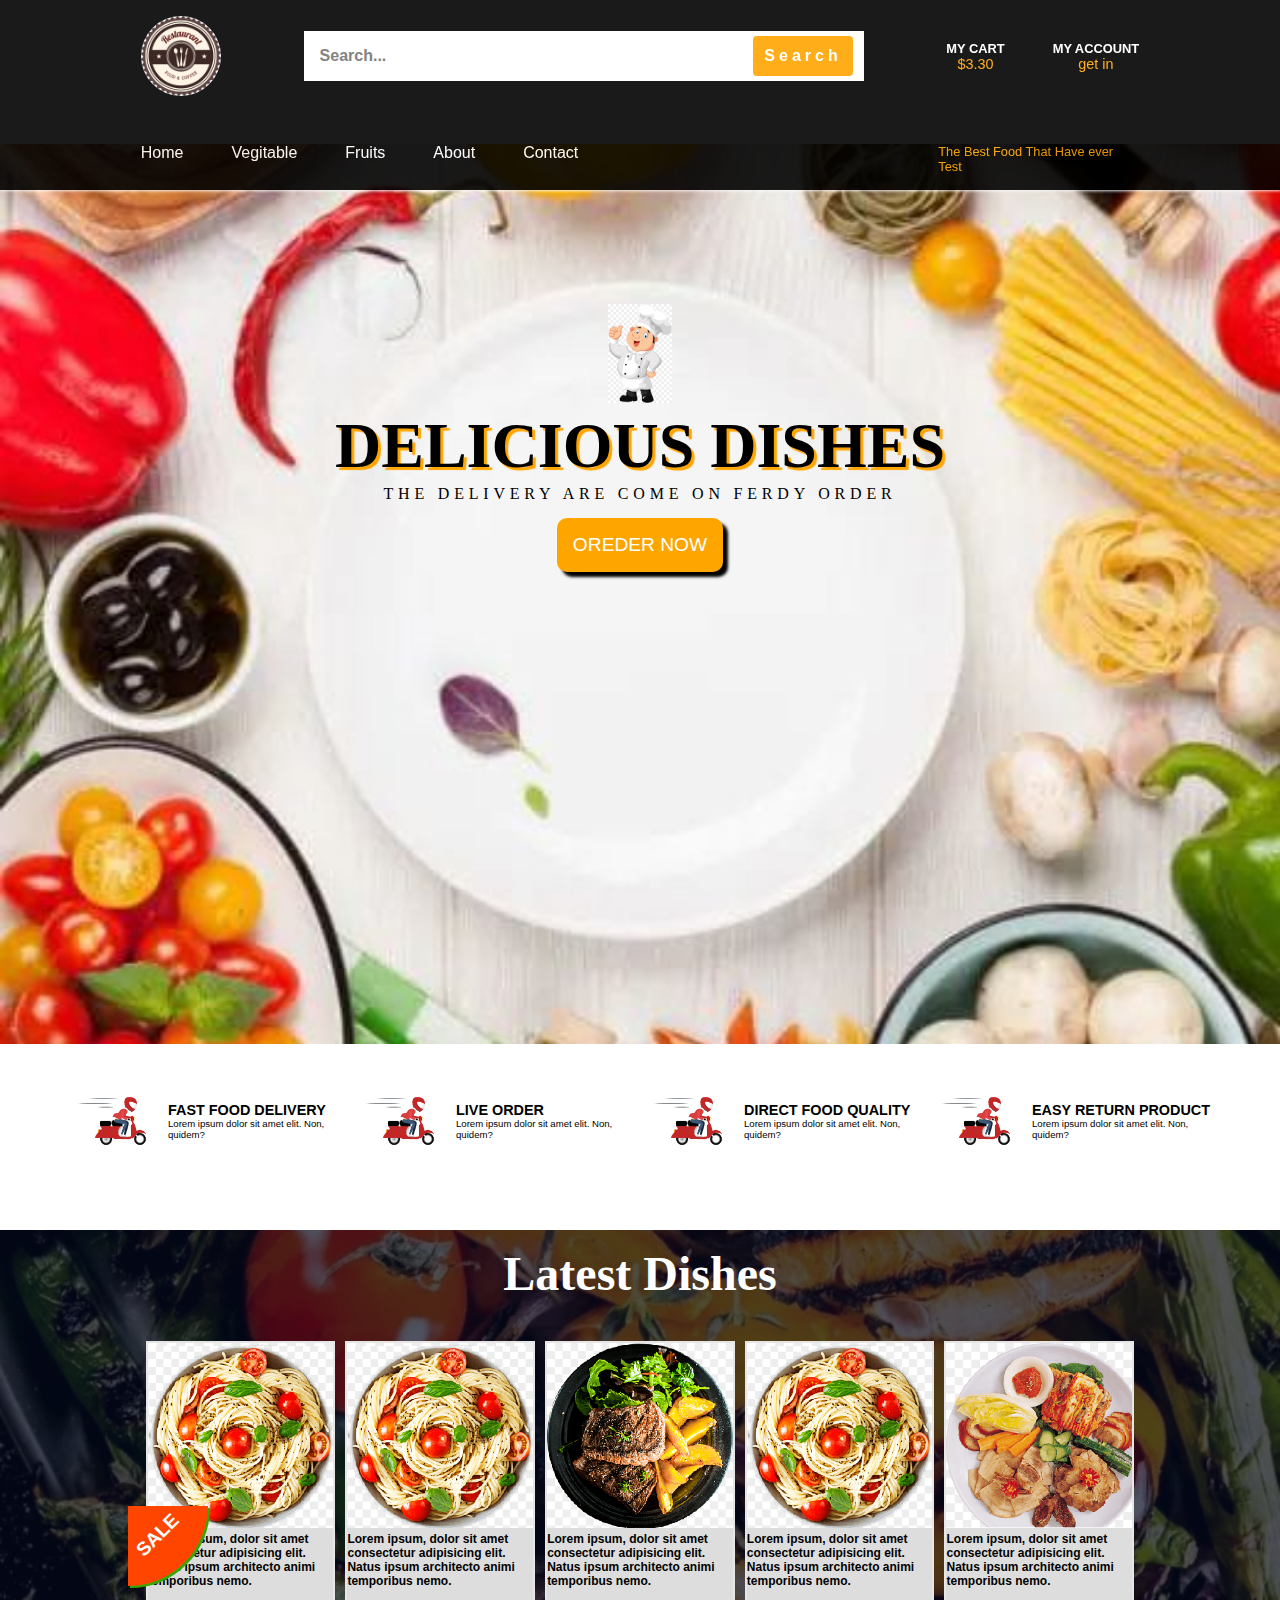
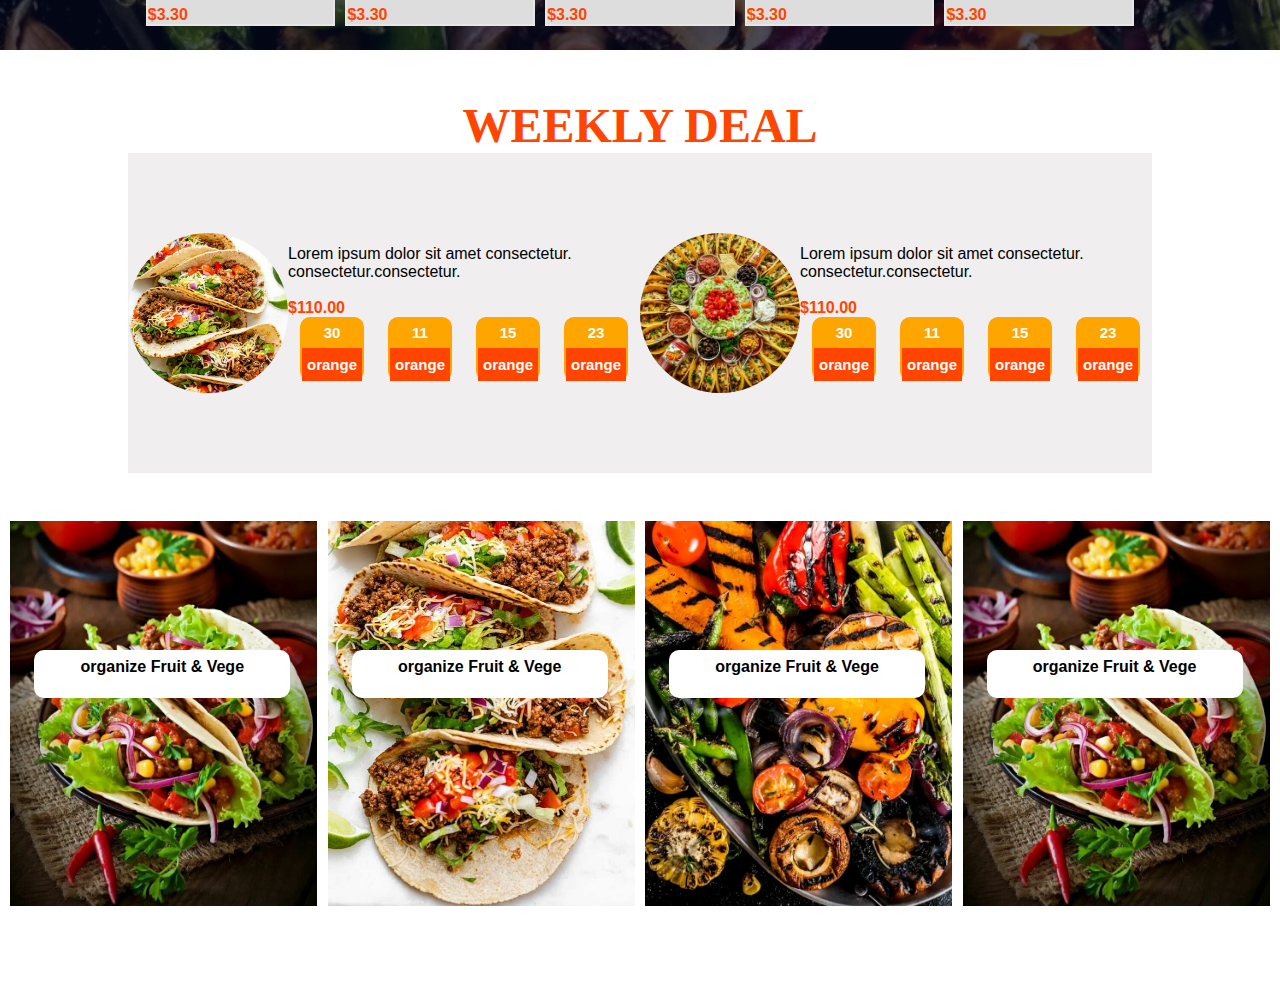
<file: index.html>
<!DOCTYPE html>
<html lang="en">
<head>
    <meta charset="UTF-8">
    <meta http-equiv="X-UA-Compatible" content="IE=edge">
    <meta name="viewport" content="width=device-width, initial-scale=1.0">
    <title>Deli</title>
    <link rel="stylesheet" href="./style.css">
    <link rel="stylesheet" href="./images/img (24).png">
</head>
<body>

    <div class="heading">
        <div class="head">
            <div class="head-1">
                <div class="first">
                    <img src="./images/img (17).png" alt="Img">
                    <div class="icon">
                        <img src="./images/icon (2).jpg" alt="img">
                       <a href="./signup.html"> <img src="./images/7b12d287221c0adf5b4efcdf326c178f.jpg" alt="img"></a>
                    </div>
                </div>
                <div class="first">
                    <form>
                        <input type="search" placeholder="Search..." >
                        <button type="submit">Search</button>
                    </form>
                </div>
                <div class="first-1">
                    <div class="cart">
                        <h6>MY CART</h6>
                        <p>$3.30</p>
                    </div>
                    <div class="cart-1">
                        <h6>MY ACCOUNT</h6>
                        <p>get in</p>
                    </div>
                </div>
            </div>
            <header>
                <nav>
                    <ul>
                        <li><a href="">Home</a> </li>
                        <li><a href="#vegitable">Vegitable</a> </li>
                        <li><a href="">Fruits</a> </li>
                        <li><a href="">About</a> </li>
                        <li><a href="">Contact</a> </li>
                    </ul>
                </nav>
    
                <div class="site">
                    <p>The Best Food That Have ever Test</p>
                </div>
                <div class="hamburger">
                    <span class="bar"></span>
                    <span class="bar"></span>
                    <span class="bar"></span>
                </div>
            </header>
        </div>
    </div>

    <div class="container">
        <div class="content">
            <img src="./images/img (24).png" alt="">
            <h1>DELICIOUS DISHES</h1>
            <p>THE DELIVERY ARE COME ON FERDY ORDER</p>
            <button>OREDER NOW</button>
        </div>
    </div>

    <div class="container-2">
        <div class="content-2">
            <div class="deliver">
                <img src="./images/Delivery-2.PNG" alt="">
                <div class="deli">
                    <h4>FAST FOOD DELIVERY</h4>
                    <p>Lorem ipsum dolor sit amet  elit. Non, quidem?</p>
                </div>
            </div>
            <div class="deliver">
                <img src="./images/Delivery-2.PNG" alt="">
                <div class="deli">
                    <h4>LIVE ORDER </h4>
                    <p>Lorem ipsum dolor sit amet  elit. Non, quidem?</p>
                </div>
            </div>
            <div class="deliver">
                <img src="./images/Delivery-2.PNG" alt="">
                <div class="deli">
                    <h4>DIRECT FOOD QUALITY </h4>
                    <p>Lorem ipsum dolor sit amet  elit. Non, quidem?</p>
                </div>
            </div>
            <div class="deliver">
                <img src="./images/Delivery-2.PNG" alt="">
                <div class="deli">
                    <h4>EASY RETURN PRODUCT </h4>
                    <p>Lorem ipsum dolor sit amet  elit. Non, quidem?</p>
                </div>
            </div>
        </div>
    </div>

    <div id="vegitable" class="container-3">
        <h1>Latest Dishes</h1>
        <div class="content-3">
            <div class="content-4">
                <div class="food">
                    <img src="./images/img (11).png" alt="img">
                    <div class="div">
                        <p>Lorem ipsum, dolor sit amet consectetur adipisicing elit. Natus ipsum architecto animi temporibus nemo.</p> <br>
                        <span>$3.30</span>
                    </div>
                </div>
                <div class="food">
                    <img src="./images/img (11).png" alt="img">
                    <div class="div">
                        <p>Lorem ipsum, dolor sit amet consectetur adipisicing elit. Natus ipsum architecto animi temporibus nemo.</p> <br>
                        <span>$3.30</span>
                    </div>
                </div>
                <div class="food">
                    <img src="./images/img (14).png" alt="img">
                    <div class="div">
                        <p>Lorem ipsum, dolor sit amet consectetur adipisicing elit. Natus ipsum architecto animi temporibus nemo.</p> <br>
                        <span>$3.30</span>
                    </div>
                </div>
                <div class="food">
                    <img src="./images/img (11).png" alt="img">
                    <div class="div">
                        <p>Lorem ipsum, dolor sit amet consectetur adipisicing elit. Natus ipsum architecto animi temporibus nemo.</p> <br>
                        <span>$3.30</span>
                    </div>
                </div>
                <div class="food">
                    <img src="./images/img (23).png" alt="img">
                    <div class="div">
                        <p>Lorem ipsum, dolor sit amet consectetur adipisicing elit. Natus ipsum architecto animi temporibus nemo.</p> <br>
                        <span>$3.30</span>
                    </div>
                </div>
            </div>
        </div>
    </div>

    <div class="container-6">
        <h1>WEEKLY DEAL</h1>
        <div class="content-6">
            <div class="plate">
                <img src="./images/47414bee622162ee38dcc97a7a4d5353~2.jpg" alt="Img">
                <div class="sites">
                    <p>Lorem ipsum dolor sit amet consectetur. consectetur.consectetur.</p><br>
                    <span>$110.00</span>
                    <div class="divid">
                        <div class="d-first">
                            <p>30</p>
                           <span class="bgcolor">orange</span>
                        </div>
                        <div class="d-first">
                            <p>11</p>
                            <span class="bgcolor">orange</span>
                        </div>
                        <div class="d-first">
                            <p>15</p>
                            <span class="bgcolor">orange</span>
                        </div>
                        <div class="d-first">
                            <p>23</p>
                            <span class="bgcolor">orange</span>
                        </div>
                    </div>
                </div>
            </div>
            <div class="plate">
                <img src="./images/caa39c4bcd5f0e1c8e98c2a9ac22e8b0~2.jpg" alt="Img">
                <div class="sites">
                    <p>Lorem ipsum dolor sit amet consectetur. consectetur.consectetur.</p><br>
                    <span>$110.00</span>
                    <div class="divid">
                        <div class="d-first">
                            <p>30</p>
                            <span class="bgcolor">orange</span>
                        </div>
                        <div class="d-first">
                            <p>11</p>
                            <span class="bgcolor">orange</span>
                        </div>
                        <div class="d-first">
                            <p>15</p>
                            <span class="bgcolor">orange</span>
                        </div>
                        <div class="d-first">
                            <p>23</p>
                            <span class="bgcolor">orange</span>
                        </div>
                    </div>
                </div>
            </div>
            
        </div>
        <div class="sale">
            <p>SALE</p>
        </div>
    </div>

    <div class="container-7">
        <div class="content-7">
            <div class="organize">
                <img src="./images/bea94b0bce3e79e31de7cbd73cce4eae.jpg" alt="Img">
                <div class="insert"><p>organize Fruit & Vege</p></div>
            </div>
            <div class="organize">
                <img src="./images/47414bee622162ee38dcc97a7a4d5353.jpg" alt="Img">
                <div class="insert"><p>organize Fruit & Vege</p></div>
            </div>
            <div class="organize">
                <img src="./images/FB_IMG_16926826493524799.jpg" alt="">
                <div class="insert"><p>organize Fruit & Vege</p></div>
            </div>
            <div class="organize">
                <img src="./images/bea94b0bce3e79e31de7cbd73cce4eae.jpg" alt="Img">
                <div class="insert"><p>organize Fruit & Vege</p></div>
            </div>
        </div>
    </div>

    <script src="./script.js"></script>
    
</body>
</html
</file>
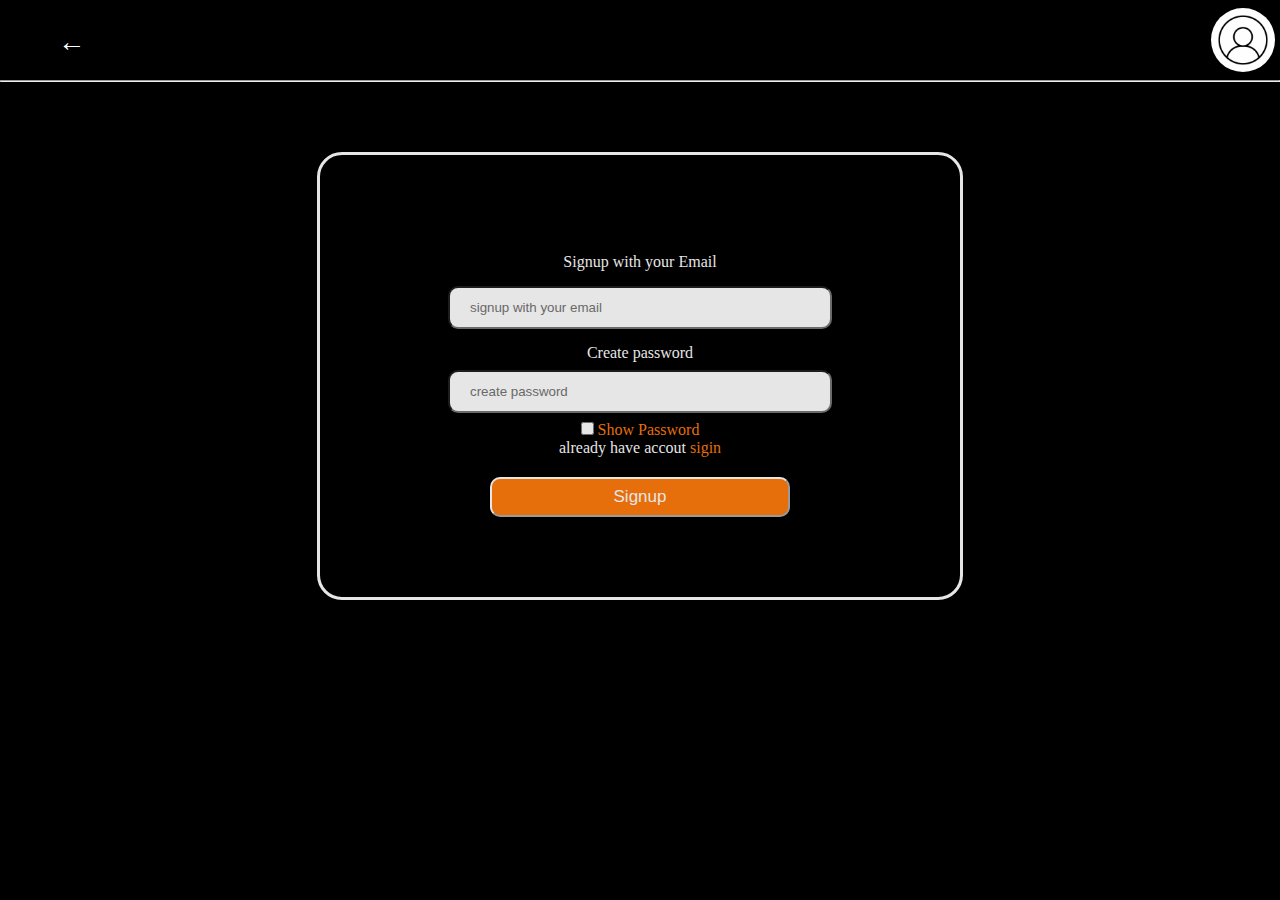
<file: signup.html>
<!DOCTYPE html>
<html lang="en">
<head>
    <meta charset="UTF-8">
    <meta http-equiv="X-UA-Compatible" content="IE=edge">
    <meta name="viewport" content="width=device-width, initial-scale=1.0">
    <link rel="website Icon" type="png" href="../img/cooker-removebg-preview.png">
    <title>signup</title><link rel="stylesheet" href="./signup.css">
</head>
<body>
    <div class="bar">
        <nav class="arrow"><a href="./index.html"><b>&leftarrow;</b></a></nav>
            <img src="./images/7b12d287221c0adf5b4efcdf326c178f.jpg" alt="">
        </div>
        <hr>
    </div>

    <div class="container">
               <br>
            <label for="email" name="email" id="email">Signup with  your Email</label><br>
            <input type="text" id="email" name="email" placeholder="signup with your email" required><br>
            <label for="password">Create password</label><br>
            <input type="password" id="password" name="password" placeholder="create password"required><br>
            <input type="checkbox" id="showPassword"> Show Password
            <p>already have accout <a href="../links/signin.html">sigin</a></p>
            <button class="btn"><a href="#">Signup</a></button>
    </div>
    <script src="./signup.js"></script>
</body>
</html>
</file>
<file: style.css>
*{
    box-sizing: border-box;
    padding: 0;
    margin: 0;
}

html {
    font-family: 'Lucida Sans', 'Lucida Sans Regular', 'Lucida Grande', 'Lucida Sans Unicode', Geneva, Verdana, sans-serif;
}

.heading {
    background-color: black;
    padding: 1rem;
    position: fixed;
    top: 0;
    width: 100%;
    box-shadow: 0 0 3px 1px #fff;
    z-index: 999;
    opacity: 0.9;
}

.first {
    display: flex;
    justify-content: space-around;
}

.head-1 .first .icon img {
    /* background-color: #fff; */
    width: 20%;
    margin-left: 0.5rem;
    
}

.head-1 .first .icon {
    width: 10rem;
    display: flex;
    margin-left: 1rem;
    display: none;
}

.hamburger {
    display: none;
}

.hamburger .bar {
    width: 25px;
    height: 3px;
    background-color: #ddd;
    display: block;
    transition: all 0.3s ease-in-out;
    margin: 5px auto;
    z-index: 999;
    cursor: pointer;
}

.head {
    width: 80%;
    margin: auto;
    /* border: 3px solid red; */
    /* padding: 3rem; */
    /* line-height: 5rem; */
    /* box-shadow: 0 0 3px 1px #fff; */
}

.first img {
    width: 5rem;
    border-radius: 50%;
}

form {
    background-color: #fff;
    padding: 0.3rem;
    width: 35rem;
}

input {
    padding: 0.7rem;
    outline-color: #fff;
    border: none;
    font-size: 1rem;
    font-weight: 600;
    width: 80%;
}

form button {
    border: none;
    background-color: orange;
    color: #fff;
    cursor: pointer;
    padding: 0.7rem;
    border-radius: 4px;
    font-size: 1rem;
    letter-spacing: 4px;
    font-weight: 600;
    transition: 0.4s;
}

form button:hover {
    opacity: .75;
}

.head-1 {
    display: flex;
    justify-content: space-between;
    align-items: center;
    margin-bottom: 3rem;
}

.first-1 {
    /* border: 2px solid #fff; */
    display: flex;
    justify-content: space-between;
}

.cart {
    text-align: center;
    color: #fff;
    font-size: 1.2rem;
}

h6 {
    margin-bottom: 0;
}

.first-1 p {
    color: orange;
    font-size: 0.9rem;
}

.cart-1 {
    margin-left: 3rem;
    text-align: center;
    color: #fff;
    font-size: 1.2rem;
}
nav {
    margin-left: -3rem;
}

nav ul li a {
    color: #fff;
    text-decoration: none;
    margin-left: 3rem;
}

nav ul li a:hover {
    opacity: .70;
    border-bottom: 2px solid gray;
}


ul li {
    list-style: none;
}

ul {
    display: flex;
    align-items: center;
}

header {
    display: flex;
    justify-content: space-between;
}

header p {
    color: orange;
    font-size: 0.8rem;
    margin-left: 21rem;
}

.container {
    min-height: 100vh;
    width: 100%;
    background-image: url('./images/9ac8b9c1-6eab-41a2-a217-8e6266f84d5a.JPG');
    background-repeat: no-repeat;
    background-position: center;
    background-size: 100%;
    margin-top: 9rem;
}

.content {
    /* border: 4px solid green; */
    width: 50%;
    margin: auto;
    padding-top: 10rem;
    text-align: center;
    line-height: 3rem;
}

.container .content h1 {
    text-shadow: 3px 3px 1px orange;
    font-size: 4rem;
    font-family: andalus;
    color: #000;
}

.container p {
    letter-spacing: 0.3rem;
    font-family: andalus;
}

.content button {
    border: none;
    color: white;
    box-shadow: 5px 5px 3px #000;
    background-color: orange;
    padding: 1rem;
    border-radius: 10px;
    font-size: 1.2rem;
    cursor: pointer;
    transition: 0.4s;
}

.content button:hover {
    opacity: .75;
    box-shadow: none;
    letter-spacing: 0.3rem;
}

.content img {
    width: 4rem;
}

.content-2 img {
    width: 6rem;
    /* border-radius: 50%; */
}

.content-2 .deliver  .deli h4 {
    font-size: 0.9rem ;
}

.container-2 {
    width: 100%;
    padding-top: 3rem;
}

.content-2 {
    width: 90%;
    margin: auto;
    display: flex;
    justify-content: space-between;
}

.deliver {
    display: flex;
    align-items: center;
    justify-content: space-between;
    /* border: 2px solid red; */
}

.deli {
    margin-left: 0.5rem;
}

h4 {
    font-size: 1rem;
}

.content-2 p {
    font-size: 0.6rem;
}

.container-3 {
    width: 100%;
    margin-top: 5rem;
    background: linear-gradient(rgba(4, 9, 30, 0.7), rgba(4, 9, 30, 0.7)), url("./images/FB_IMG_16926826493524799.jpg");
    background-position: center;
    background-repeat: no-repeat;
    background-size: cover;
    padding: 1rem;
     
}

.container-3 h1 {
    font-family: vivaldi;
    text-align: center;
    font-size: 3rem;
    color: white;
}

.content-3 {
    width: 80%;
    margin: auto;
    display: flex;
    flex-wrap: wrap;
    justify-content: space-between;
    /* border: 2px solid red; */
    margin-top: 2rem;
    padding: 0.5rem 0;
    
}

 .food {
    width: 19%;
    border: 2px solid rgb(231, 230, 230);
    background-color: #ddd;
    /* margin-top: 3rem;
    margin-bottom: 3rem; */
}

.content-3 .food img {
    width: 100%;
} 


.div {
    background-color: #ddd;
    /* margin-top: 1rem; */
}

.div p {
    font-weight: 700;
    /* color: orangered; */
    font-size: 12px;
    
}

span{
    color: orangered;
    margin-top: 5rem;
    font-weight: 700;
}

.content-4 {
    display: flex;
    justify-content: space-around;
}

.container-6 {
    margin-top: 3rem;
}

.container-6 h1 {
    font-family: lucida calligraphy;
    text-align: center;
    font-size: 3rem;
    color: orangered;
}

.content-6 {
    /* border: 2px solid red; */
    width: 80%;
    margin: auto;
    display: flex;
    justify-content: space-between;
    background-color: rgb(240, 238, 238);
    padding: 5rem 0;
}

.divid {
    display: flex;
    /* border: 2px solid red; */
    justify-content: space-around;
    
}

.d-first {
    border-radius: 10px;
    background-color: orange;
    color: white;
    width: 4rem;
    text-align: center;
    font-size: 15px;
    font-weight: 600;
    line-height: 2rem;
}

.d-first .bgcolor {
    color: #fff;
    background-color: orangered;
    width: 100%;
    padding: 0.5rem 5px;
}


.plate {
    display: flex;
    align-items: center;
    /* border: 2px solid rgb(0, 255, 8); */
    /* margin-left: -50%;
    margin-right: -50%; */
}

.plate img {
    width: 10rem;
    border-radius: 50%;
}

.site {
    width: 70%;
    margin-left: 1.5rem;
}

.sale {
    width: 5rem;
    height: 5rem;
    background-color: orangered;
    position: absolute;
    left: 10%;
    top: 1506px;
    border-radius: 0px 0 100px 0;
    box-shadow: 2px 2px 0.5px rgb(53, 168, 0);
}

.sale p {
    color: #fff;
    transform: rotate(-45deg);
    font-weight: 600;
    font-size: 1.2rem;
    margin-top: 0.5rem;
}

.container-7 {
    margin-top: 3rem;
    margin-bottom: 5rem;
}

.content-7 {
    width: 100%;
    display: flex;
    justify-content: space-evenly;
    padding: 0;
    /* border: 2px solid red; */
}

.content-7 img {
    width: 100%;
}

.organize {
    /* border: 2px solid red; */
    width: 24%;
    display: flex;
}

.insert p {
    padding: 0.5rem;
    text-align: center;
    font-weight: 600;
}

.insert {
    width: 20%;
    height: 3rem;
    border-radius: 10px;
    position: absolute;
    top: 2250px;
    margin-left: 1.5rem;
    margin-bottom: 5rem;
    background-color: #fff;
}

@media (max-width:600px) {

    .heading {
        width: 100%;
        position: fixed;
        top: 0;
    }
    
    .head-1{
        flex-direction: column;
        /* width: 90%; */
        /* border: 2px solid rgb(250, 161, 161); */
        margin-bottom: 0;
    }

    .first {
        width: 100%;
        margin-bottom: 5rem;
        /* border: 2px solid rgb(132, 130, 130); */
    }

    .head {
        width: 100%;
        /* border: 2px solid #fff; */
        margin: auto;
    }

    .first-1 {
        display: none;
    }

    .head-1 .first .icon {
        display: flex;
        width: 2rem;
    }

    .head-1 .first .icon img {
        width: 1.5rem;
        height: 1.5rem;
        border-radius: 50%;
        margin-right: 1.7rem;
        margin-left: -1.3rem;
    }

    .first img {
        margin-right: 13.5rem;
        width: 3.2rem;
        border-radius: 50%;
    }

    .first {
        margin-bottom: 1rem;
        align-items: center;
    }

    form {
        width: 100%;
        padding: 0.1rem;
        border: 2px solid rgb(255, 255, 255);
        /* margin-bottom: 0;
        margin-top: 0; */
    }

    form button {
        font-size: 0.7rem;
        width: 25%;
    }

    input {
        width: 73%;
    }

    .site {
        display: none;
    }

    ul {
        flex-direction: column;
        gap: 1rem;
    }

    
    nav {
        align-items: center;
        background-color: black;
        position: fixed;
        width: 100%;
        min-height: 50vh;
        right: -100%;
        top: -100%;
        padding: 5rem 0;
        transition: 0.5s;
         
    }

    nav.active {
        top: 23%;
        right: 0%;
    }

    .heading nav ul.links {
        /* display: flex; */
        flex-direction: column;
        gap: 3rem;
        align-items: center;
        width: 50%;
        padding: 5rem;
        justify-content: center;
        margin: auto;
    }

    .heading ul.links li a {
        color: #fff;
        margin-top: 1rem;
    }

    .hamburger {
        display: inline-block;
    }

    .hamburger.active .bar:nth-child(1) {
        transform: translateY(8px) rotate(45deg);
        background-color: #fff;
    }
    .hamburger.active .bar:nth-child(2) {
        opacity: 0;
    }
    .hamburger.active .bar:nth-child(3) {
        transform: translateY(-8px) rotate(-45deg);
        background-color: #fff;
    }

    .container {
        background-image: url(./images/9ac8b9c1-6eab-41a2-a217-8e6266f84d5a.JPG);
        margin-top: 8.7rem;
        /* border: 4px solid green; */
        min-height: 400px;
    }

    .content {
        /* border: 4px solid green; */
        line-height: 1rem;
        padding-top: 8rem;
    }

    .content img {
        width: 1.7rem;
    }

    .container .content h1 {
        font-size: 1.2rem;
        text-shadow: 1px 1px 0.2px orange;
    }



    .container p {
        letter-spacing: 0.1rem;
        font-size: 5px;
    }

    .content button {
        font-size: 0.5rem;
        padding: 0.5rem;
    }

    .content button:hover {
        letter-spacing: 0.1rem;
    }

    .content-2 {
        flex-direction: column;
        gap: 1rem;
    }

    .deliver {
        flex-direction: column;
        align-items: center;
        text-align: center;
        /* gap: 2rem; */
        margin-bottom: 2rem;
    }

    .content-2 img {
        width: 3rem;
    }

   .container-3 h1 {
    font-size: 1.5rem;
   }

    .content-4 {
        flex-direction: column;
        row-gap: 2rem;
        /* border: 2px solid #fff; */
    }

    .food {
        width: 100%;
        margin: auto;
        border-radius: 0.2rem;
        padding: 0.1rem;
        background-color: #fff;
    }

    .container-6 {
        background-color: rgb(240, 238, 238);
        padding: 0.9rem 0;
        margin-top: 0;
    }

    .container-6 h1 {
        font-size: 1.5rem;
        text-align: center;
        margin-top: 1rem;
        margin-bottom: 0;
    }

    .content-6 {
        flex-direction: column;
        gap: 2rem;
        padding: 0;
    }

    .plate {
        margin-top: 0.9rem;
        flex-direction: column;
        /* border: 2px solid red; */
    }

    .sites {
        /* border: 2px solid red; */
        margin-top: 1rem;
    }

    .sale {
        top: 3160px;
        left: 0;
    }

    .content-7 {
        flex-direction: column;
        gap: 3rem;
        /* border: 2px solid red; */
    }

    .organize {
        width: 100%;
        display: flex;
    }

    .insert {
        position: none;
        top: 5000px;
        display: none;
        margin-left: 0;
        background-color: orange;
        width: 10rem;
    }



}

@media (max-width:360px) {

    .sale {
        display: none;
    }
    
}
</file>
<file: signup.css>
body {
    font-family: Arial, sans-serif;
    text-align: center;
}

*{
    padding: 0;
    margin: 0;
}

body{
    width: 100%;
    background-color: #000;
}


.container{
    width: 50%;
    margin: auto;
    margin-top: 70px;
    color: rgb(255, 122, 13);
    font-family: calibri;
    padding-bottom: 80px;
    padding-top:80px;
    border-radius: 25px;
    border: 3px solid white;
    opacity: 0.9;
    background-color: #000;
}


input[type=text] {
    width: 60%;
    padding: 12px 20px;
    margin: 15px 0;
    box-sizing: border-box;
    color:  rgb(255, 122, 13);
    border-radius: 10px;
}
  input[type=password] {
    width: 60%;
    padding: 12px 20px;
    margin: 8px 0;
    box-sizing: border-box;
    color:  rgb(207, 93, 0);
    border-radius: 10px;
}
label{
    color: white;
    font-family: corbel;
    font-size: 1em;
}
.container p{
    color: white;
    font-family: corbel;
}
.container a{
    color:  rgb(255, 122, 13);
    text-decoration: none;
    background-color: transparent;
}


.btn{
    width: 300px;
    height: 40px;
    background-color: rgb(255, 122, 13);
    border-radius: 10px;
    border-color: #fff;
    margin-top: 20px;
    transition: 0.4s;
    cursor: pointer;
}

.btn:hover {
    opacity: .75;
    color: black;
}

.btn a{
    width: 300px;
    height: 40px;
    background-color: transparent;
    border-radius: 10px;
    color: white;
    font-size: 17px;
}

.btn a:hover{
    color: #000;
}
.bar{
    display: flex;
    flex-direction: row;
    justify-content: space-between;
    width: 99%;
    padding: 0.5rem;
  

}
.bar img{
    width: 4rem;
    height: 4rem;
    border-radius: 100%;
}


.arrow{
   position: relative;
   background-color: transparent;
   padding-left: 50px;
   padding-top: 18px;
 
}
.arrow a{
    color: rgb(255, 255, 255) ;
    text-decoration: none;
    font-weight: bold; 
    font-style: bold;  
   font-size: 1.7em; 
   font-family: arial,bold;
}
.arrow a:hover{
    color: rgb(255, 122, 13) ;
    text-decoration: none;
    font-weight: bold; 
    font-style: bold;  
   font-size: 1.7em; 
   font-family: arial,bold;   
}

@media screen and (max-width: 600px) {
    *{
        padding: 0;
        margin: 0;
        box-sizing: border-box;
    }
    body{
        width:100%;
    }


    .bar img{
        width: 3rem;

    }
      
    .arrow{
        position: relative;
        right: 20px;
        bottom: 6px;
    }
    .container{
        width: 100%;
        margin: auto;
        margin-top: 0px;
        color: rgb(255, 122, 13);
        font-family: calibri;
        padding-bottom: 30px;
        padding-top:120px;
        border-style: none;
       
    }

    
input[type=text] {
    width: 70%;
    padding: 12px 20px;
    margin: 15px 0;
    box-sizing: border-box;
    color:  rgb(255, 122, 13);
  }
  input[type=password] {
    width: 70%;
    padding: 12px 20px;
    margin: 8px 0;
    box-sizing: border-box;
    color:  rgb(207, 93, 0);
}
    .btn{
        width: 60%;
        height: 40px;
        background-color: rgb(255, 122, 13);
        border-radius: 10px;
        border-color: white;
        margin-top: 20px;
    }
    .btn a{
        letter-spacing: 1px;
    }

}
</file>
